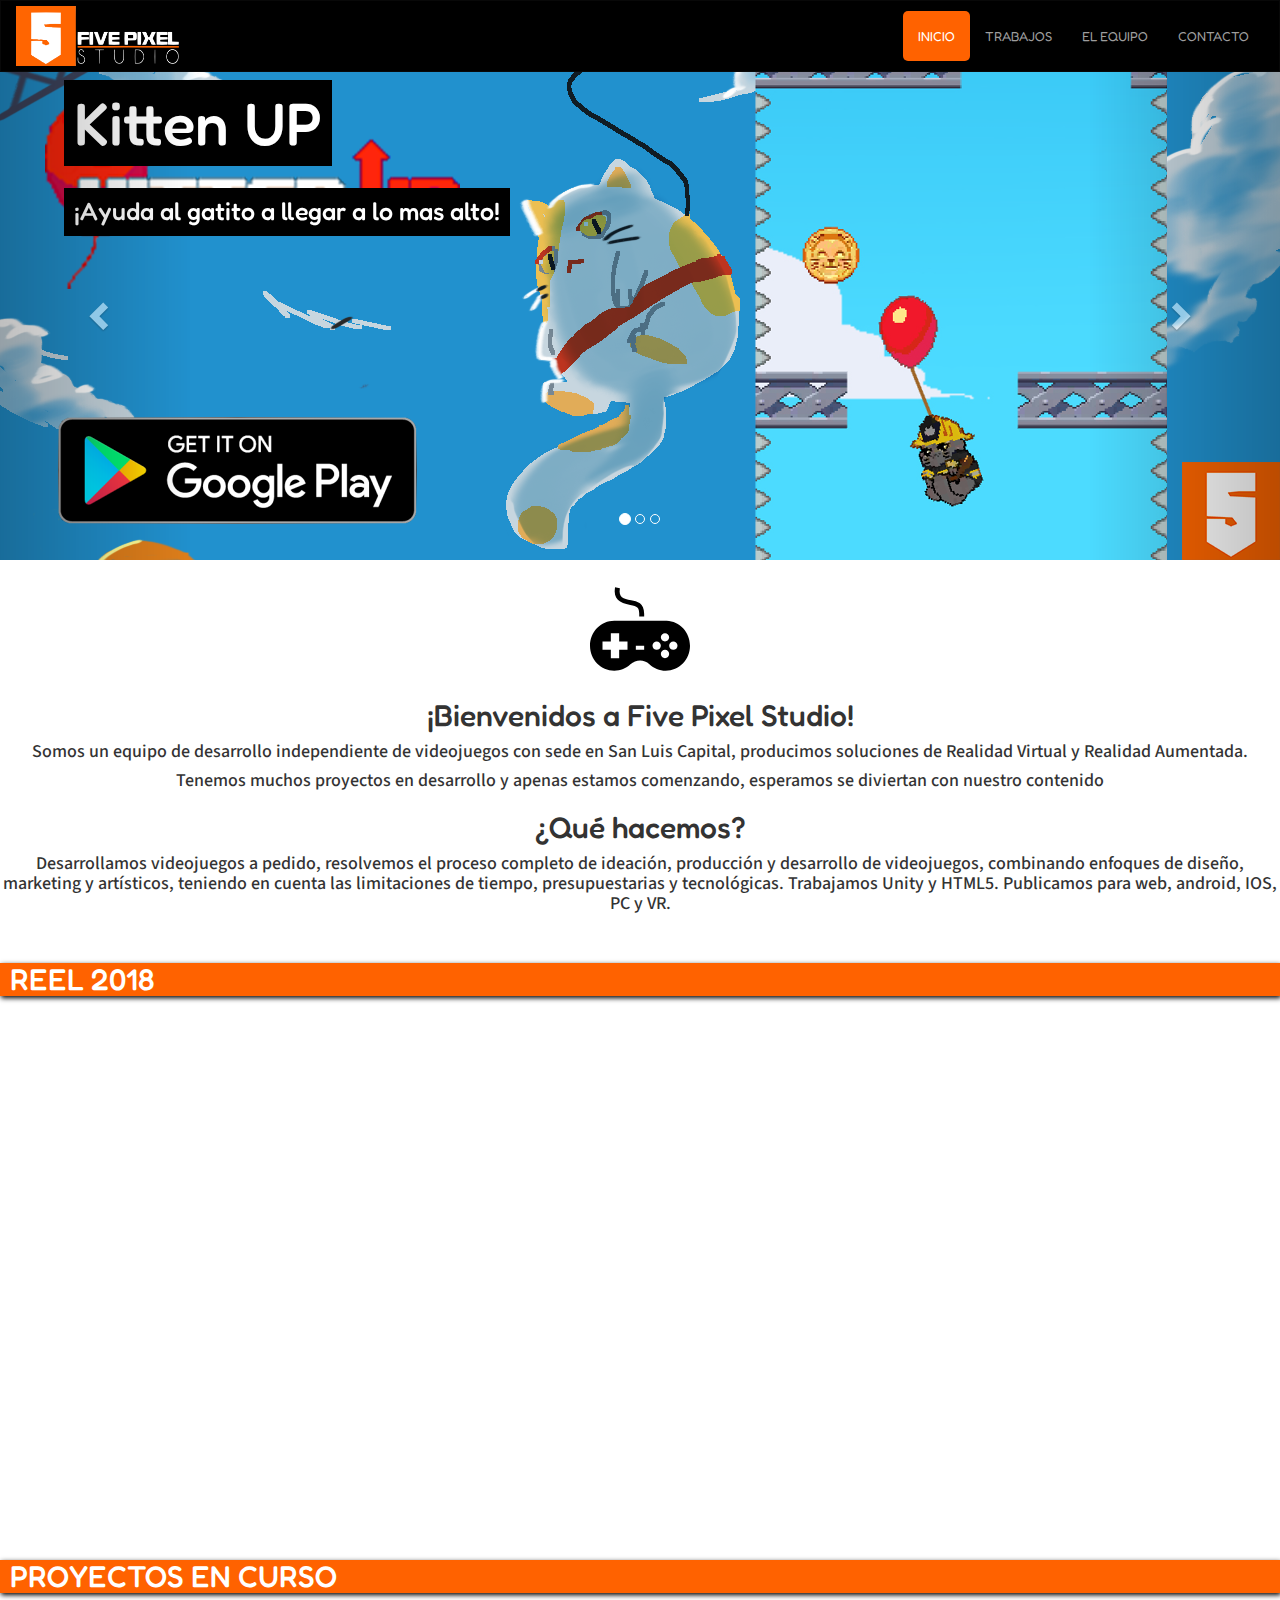
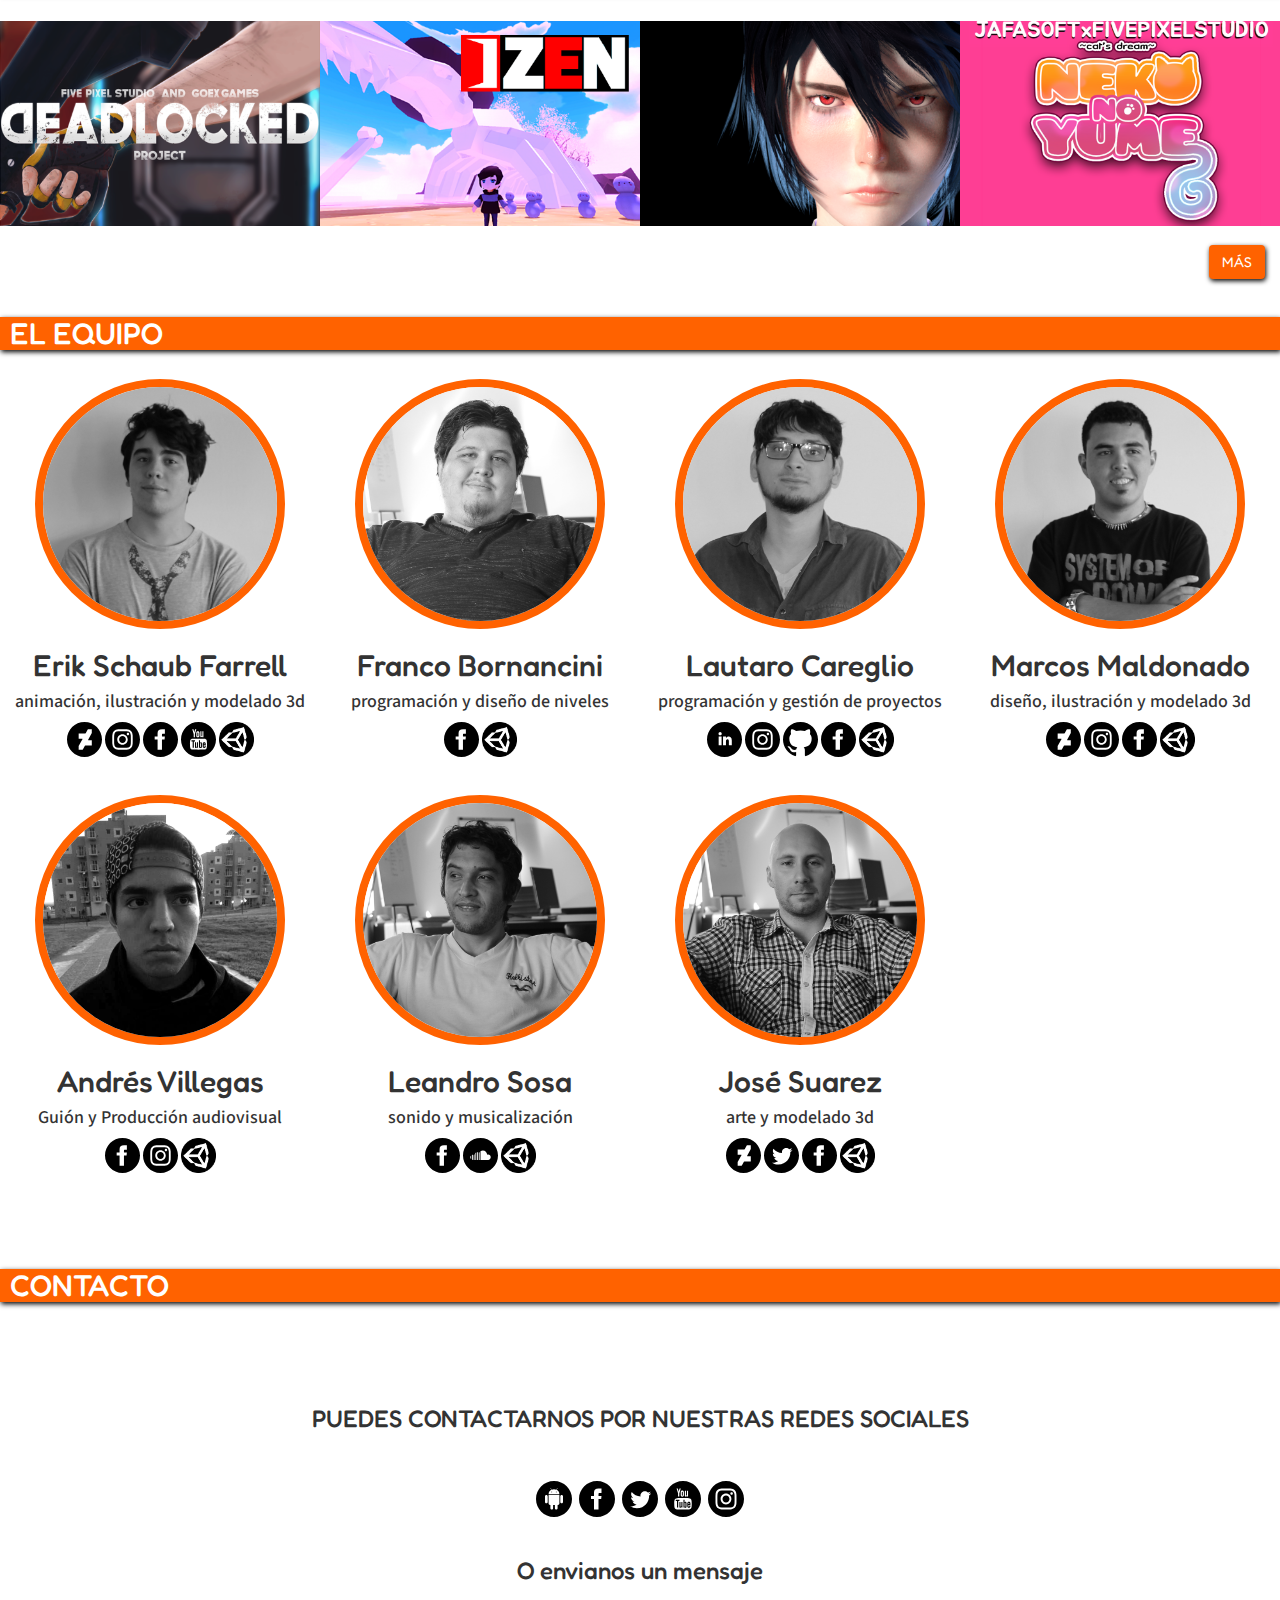
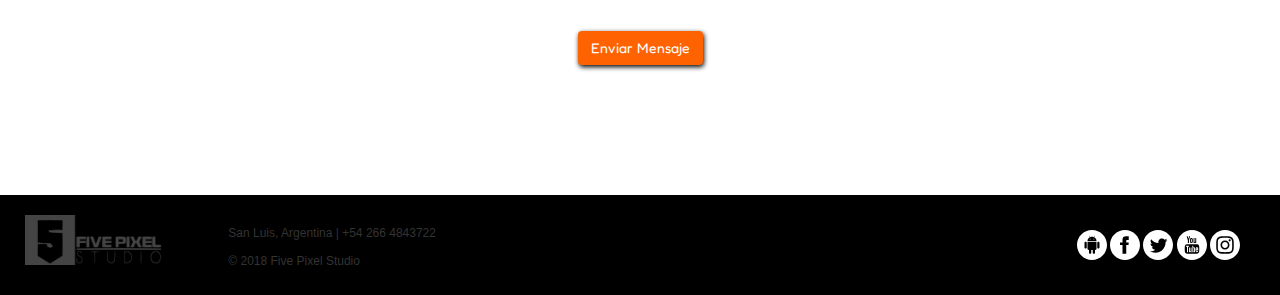
<file: index.html>
<!DOCTYPE html>
<html lang="es">
<head>
	<meta charset="UTF-8">
  <meta name="description" content="Somos un equipo de desarrollo independiente de videojuegos, producimos soluciones de Realidad Virtual y Realidad Aumentada">
  <meta name="keywords" content="AR,VR,Game Development,Indie,Videojuegos">
  <meta name="author" content="Five Pixel Studio">
  <meta name="viewport" content="width=device-width, initial-scale=1.0">
	<title>Five Pixel Studio</title>
	<script src="js/jquery-3.2.1.min.js"></script>
    <script src="bootstrap/js/bootstrap.min.js"></script>
    <link href="bootstrap/css/bootstrap.min.css" rel="stylesheet">
    <link rel="shortcut icon" href="img/favicon.ico" type="image/x-icon">
	<link rel="icon" href="/favicon.ico" type="image/x-icon">
	<link href="https://fonts.googleapis.com/css?family=Fredoka+One" rel="stylesheet">
  <link href="https://fonts.googleapis.com/css?family=Source+Sans+Pro" rel="stylesheet">
	<link rel="stylesheet" type="text/css" href="css/style.css">

</head>
<body>

	<nav class="navbar navbar-inverse navigation" role="navigation">
		<div class="container-fluid">
			<!-- Brand and toggle get grouped for better mobile display -->
			<div class="navbar-header">
				<button type="button" class="navbar-toggle" data-toggle="collapse" data-target=".navbar-ex1-collapse">
					<span class="sr-only">Toggle navigation</span>
					<span class="icon-bar"></span>
					<span class="icon-bar"></span>
					<span class="icon-bar"></span>
				</button>
				<a class="navbar-brand" href="#"><img id="brand" src="img/BRAND.png" alt="brand"></a>
			</div>
	
			<!-- Collect the nav links, forms, and other content for toggling -->
			<div class="collapse navbar-collapse navbar-ex1-collapse">
				<ul class="nav navbar-nav navbar-right">
					<li id="inicio_id" onclick="activo(this.id)"><a href="#inicio">INICIO</a></li>
					<li id="trabajos_id" onclick="activo(this.id)"><a href="#trabajos">TRABAJOS</a></li>
					<li id="equipo_id" onclick="activo(this.id)"><a href="#equipo">EL EQUIPO</a></li>
					<li id="contacto_id" onclick="activo(this.id)"><a href="#contacto">CONTACTO</a></li>
				</ul>
				 	
				
			</div><!-- /.navbar-collapse -->
		</div>
	</nav>
 
	<main id="inicio">

     <div class="navbar-separation"></div>
     
	<!-- 	Carrousel -->
	
            <div id="myCarousel" class="carousel slide" data-ride="carousel">
            <!-- Indicators -->
            <ol class="carousel-indicators">
              <li data-target="#myCarousel" data-slide-to="0" class="active"></li>
              <li data-target="#myCarousel" data-slide-to="1"></li>
              <li data-target="#myCarousel" data-slide-to="2"></li>
            </ol>

            <!-- Wrapper for slides -->
            <div class="carousel-inner">
            

              <div class="item active">
               <h1 class="titulo-juego">Kitten UP</h1>
               <h2  class="descripcion-juego " >¡Ayuda al gatito a llegar a lo mas alto!</h2>
               <a href="https://play.google.com/store/apps/details?id=com.fivepixelstudio.android.upkittyup"><img src="img/games/kittenS.png" alt="Kitten up!"></a>
              </div>

              <div class="item">
                <h1 class="titulo-juego">SAN LUIS VR</h1>
                <h2 class="descripcion-juego" >Proyecto de digitalizacion de la provincia de san luis mediante el uso de fotos 360</h2>
                <img src="img/games/SanLuisVR.png" alt="San luis VR">
              </div>

              <div class="item">
              	<div style="width:50%; height: 100%;">
                <h1 class="titulo-juego">JUANA Y PASCUAL: RA</h1>
                <h2 class="descripcion-juego" >Juaga con Juana y Pascual ahora en AR! </h2>
                
                </div>
                <a href="https://play.google.com/store/apps/details?id=com.ministeriodeeducacion.juanaypascualar"> <img src="img/games/juanaypascualS.png" alt="Juana y Pascual"></a>
               
              </div>

               


            </div>

            <!-- Left and right controls -->
            <a class="left carousel-control" href="#myCarousel" data-slide="prev">
              <span class="glyphicon glyphicon-chevron-left"></span>
              <span class="sr-only">Previous</span>
            </a>
            <a class="right carousel-control" href="#myCarousel" data-slide="next">
              <span class="glyphicon glyphicon-chevron-right"></span>
              <span class="sr-only">Next</span>
            </a>
            </div>
         
      
    <!-- 	Carrousel -->
    <div>
      
    </div>
    <div style="text-align: center">
    	<br>
     
      <img src="img/gamepad.svg" alt="" style="width: 100px">
    	<h2>¡Bienvenidos a Five Pixel Studio!</h2>
    	<h4>Somos un equipo de desarrollo independiente de videojuegos con sede en San Luis Capital, producimos soluciones de Realidad Virtual y Realidad Aumentada.</h4><h4> Tenemos muchos proyectos en desarrollo y apenas estamos comenzando, esperamos se diviertan con nuestro contenido</h4>
      <h2>¿Qué hacemos?</h2>
        <div id="trabajos"></div>
      <h4>Desarrollamos videojuegos a pedido, resolvemos el proceso completo de ideación, producción y desarrollo de videojuegos, combinando enfoques de diseño, marketing y artísticos, teniendo en cuenta las limitaciones de tiempo, presupuestarias y tecnológicas. Trabajamos Unity y HTML5. Publicamos para web, android, IOS, PC y VR. <h4>

    	<br>
      <div class="orange-title" >
      <h1 class="text-left titulos">REEL 2018</h1></div>
     
    <iframe width="100%" height="500" src="https://www.youtube.com/embed/UqCSfVVOtzI" frameborder="0" allow="autoplay; encrypted-media" allowfullscreen></iframe>
      </div>
       <br>
    	<div class="orange-title" >
    	<h1 class="text-left titulos">PROYECTOS EN CURSO</h1></div>
    	<br>
    	<div class="container-fluid">
    		<div class="row">
    			<div class="col-xs-12 col-sm-6 col-md-6 col-lg-3 games-box">
    				<a href="https://deadlocked.fivepixelstudio.com"><div class="game-name "><h2 class="text-left">DEADLOCKED</h2></div></a>
            <img class="games" src="img/deadlocked500.png" alt="">
    			</div>
    			<div class="col-xs-12 col-sm-6 col-md-6 col-lg-3 games-box">
    				<a href="#"><div class="game-name"><h2 class="text-left">ZEN</h2></div><img class="games" src="img/zen500.png" alt=""></a>
    			</div>
    			<div class="col-xs-12 col-sm-6 col-md-6 col-lg-3 games-box">
    				<a href="#"><div class="game-name"><h2 class="text-left">A Giants Tale</h2></div><img class="games" src="img/amely500.png" alt=""></a>
    			</div>
    			<div class="col-xs-12 col-sm-6 col-md-6 col-lg-3 games-box">
    				<a href="#"><div class="game-name"><h2 class="text-left">Neko No Yume</h2></div><img class="games" src="img/nekonoyume500.png" alt=""></a>
    			</div>
         
    		</div>
    		<br>
         <div id="equipo"></div>
    		<div class="text-right"><button type="button" class="btn btn-orange">MÁS </button></div>
    		
    		<br>
    	</div>
    </div>

    <div style="text-align: center" >
      
      <div class="orange-title">
      <h1 class="text-left titulos">EL EQUIPO</h1></div>
      <br>
      <div class="container-fluid">
        <div class="row">
          <div class="col-xs-12 col-sm-6 col-md-3 col-lg-3 social-team">
            <img class="equipo" src="img/equipo/ErikS.png" alt="">
            <h2>Erik Schaub Farrell</h2>

                    
            <h4>animación, ilustración y modelado 3d</h4>
                     <div class="social-team">

                    <a href="https://www.deviantart.com/ek9000"><img class="social-img" src="img/D_icon.svg" alt=""></a>
                    <a href="https://www.instagram.com/ek9000art"><img class="social-img" src="img/I_icon.svg" alt=""></a>
                    <a href="https://www.facebook.com/ek9000art"><img class="social-img" src="img/F_icon.svg" alt=""></a>
                    <a href="https://www.youtube.com/ek9000art"><img class="social-img" src="img/Y_icon.svg" alt=""></a>
                     <a href="https://connect.unity.com/u/5ad5480e03b0020018199e55"><img class="social-img" src="img/U_icon.png" alt=""></a>
                    </div>

          </div>
          <div class="col-xs-12 col-sm-6 col-md-3 col-lg-3 social-team">
            <img class="equipo" src="img/equipo/FrancoB.png" alt="">
            <h2>Franco Bornancini</h2>
            <h4>programación y diseño de niveles</h4>
                     <div class="social-team">

                   
                   
                    <a href="https://www.facebook.com/profile.php?id=100011359804921"><img class="social-img" src="img/F_icon.svg" alt=""></a>
                    <a href="https://connect.unity.com/u/5abbaaf4880c640019af2e9f"><img class="social-img" src="img/U_icon.png" alt=""></a>

                    </div>
          </div>
          <div class="col-xs-12 col-sm-6 col-md-3 col-lg-3 social-team">
            <img class="equipo" src="img/equipo/LautaroC.png" alt="">
            <h2>Lautaro Careglio</h2>
            <h4>programación y gestión de proyectos</h4>
                     <div class="social-team">

                    <a href="https://www.linkedin.com/in/jlcareglio/"><img class="social-img" src="img/L_icon.svg" alt=""></a>
                    <a href="https://www.instagram.com/jlcareglio/?hl=es-la"><img class="social-img" src="img/I_icon.svg" alt=""></a>
                    <a href="https://github.com/Karglion"><img class="social-img" src="img/G_icon.svg" alt=""></a>
                    <a href="https://www.facebook.com/jesuslautaro.careglioalbornoz"><img class="social-img" src="img/F_icon.svg" alt=""></a>
                     <a href="https://connect.unity.com/u/5a96848a090915001d1b6f0f"><img class="social-img" src="img/U_icon.png" alt=""></a>
                    

                    </div>
          </div>
          <div class="col-xs-12 col-sm-6 col-md-3 col-lg-3 social-team">
            <img class="equipo" src="img/equipo/MarcosM.png" alt="">
            <h2>Marcos Maldonado</h2>
            <h4>diseño, ilustración y modelado 3d</h4>
                     <div class="social-team">

                    <a href="https://www.deviantart.com/markets09"><img class="social-img" src="img/D_icon.svg" alt=""></a>
                    <a href="https://www.instagram.com/markets09/"><img class="social-img" src="img/I_icon.svg" alt=""></a>
                    <a href="https://www.facebook.com/Makets09"><img class="social-img" src="img/F_icon.svg" alt=""></a>
                     <a href="https://connect.unity.com/u/5abdf2d203b002001c547833"><img class="social-img" src="img/U_icon.png" alt=""></a>
                   

                    </div>
          </div>
        </div>
        <br>
        <div class="row">
          <div class="col-xs-0 col-sm-0 col-md-3 col-lg-3">
            <img class="equipo" src="img/equipo/SantiV.jpg" alt="">
            <h2>Andrés Villegas</h2>
            <h4>Guión y Producción audiovisual</h4>
                     <div class="social-team">

                   
                    <a href="https://www.facebook.com/santiago.villegas.33"><img class="social-img" src="img/F_icon.svg" alt=""></a>
                    <a href="https://www.instagram.com/santikain/"><img class="social-img" src="img/I_icon.svg" alt=""></a>
                    <a href="https://connect.unity.com/u/5ad552aa03b0020018199f27"><img class="social-img" src="img/U_icon.png" alt=""></a>

                    </div>
          </div>
          <div class="col-xs-12 col-sm-6 col-md-3 col-lg-3 social-team">
            <img class="equipo" src="img/equipo/LeandroS.png" alt="">
            <h2>Leandro Sosa</h2>
            <h4>sonido y musicalización</h4>
                     <div class="social-team">

                   
                    <a href="https://www.facebook.com/andros.34"><img class="social-img" src="img/F_icon.svg" alt=""></a>
                   
                    <a href="https://soundcloud.com/andros34"><img class="social-img" src="img/S_icon.svg" alt=""></a>
                     <a href="https://connect.unity.com/u/5abaf0ef880c64001ef6b796"><img class="social-img" src="img/U_icon.png" alt=""></a>

                    </div>
          </div>
          <div class="col-xs-12 col-sm-6 col-md-3 col-lg-3 social-team">
            <img class="equipo" src="img/equipo/JoseS.png" alt="">
            <h2>José Suarez</h2>
            <h4>arte y modelado 3d</h4>
                     <div class="social-team">

                    <a href="https://www.deviantart.com/agymah"><img class="social-img" src="img/D_icon.svg" alt=""></a>
                    <a href="https://twitter.com/AgymahBLR"><img class="social-img" src="img/T_icon.svg" alt=""></a>
                     <a href="https://www.facebook.com/AgymahBLR"><img class="social-img" src="img/F_icon.svg" alt=""></a>
                     <a href="https://connect.unity.com/u/5ad54db632b3060018aa6173"><img class="social-img" src="img/U_icon.png" alt=""></a>

                    </div>
          </div>
          
          <div class="col-xs-0 col-sm-0 col-md-3 col-lg-3">
            
          </div>
          
        </div>
        <div id="contacto"></div>
        <br>
        <br>
        <br>
        
      </div>
    </div>

     <div class="orange-title">
      <h1 class="text-left titulos">CONTACTO</h1></div>

      <br>
          <br>
      <br>
      <br>
      
      <div class="text-center">
        <h3>PUEDES CONTACTARNOS POR NUESTRAS REDES SOCIALES</h3>
        <br>
      <br>
        
       
           <a href="https://play.google.com/store/apps/dev?id=8524411137545528133"><img class="contact" src="img/A_icon.svg"  alt="Play Store"></a>
                <a href="https://www.facebook.com/fivepixelstudio/"><img class="contact" src="img/F_icon.svg"  alt="Facebook"></a>
                <a href="https://twitter.com/fivepixelstudio"><img class="contact" src="img/T_icon.svg" alt="Twitter" ></a>
                <a href="https://www.youtube.com/channel/UCdbNJvMrTnww_rio6JL62wg"><img class="contact" src="img/Y_icon.svg" alt="Youtube" ></a>
                 <a href="https://www.instagram.com/fivepixel_studio"><img class="contact" src="img/I_icon.svg" alt="Instagram" ></a>
      
       
      
  
      
      <br>
     
        
      
      <br>
          <div class="text-center">
      <h3>O envianos un mensaje</h3>

      <br>
      <br>
      <div class="text-center"><button type="button" onclick="mail()" class="btn btn-orange">Enviar Mensaje</button></div>
      </div>
       </div>
      
      
      <br>
      <br>
      <br>
      <br>
      <br>
      <br>
      <br>
   
	</main>
  <footer>
    <div class="container-fluid">
      <div class="row">
        <div class="col-xs-6 col-sm-3 col-md-2 ">
            <a href="#"><img src="img/BRAND-foot.png" id="footer-brand" alt=""></a>
        </div>
      <div class="col-xs-6 col-sm-7 col-md-7">
                  
             
              <div id="footer-info">
                <p>San Luis, Argentina | +54 266 4843722</p>
                    <p>© 2018 Five Pixel Studio</p>
              </div>  
            
       </div>
       <div class="col-xs-12 col-sm-2 col-md-3">
           <div class="redes">
               <a href="https://play.google.com/store/apps/dev?id=8524411137545528133"><img src="img/A_icon.svg" class="invert" alt="Play Store"></a>
                <a href="https://www.facebook.com/fivepixelstudio/"><img src="img/F_icon.svg" class="invert" alt="Facebook"></a>
                <a href="https://twitter.com/fivepixelstudio"><img src="img/T_icon.svg" alt="Twitter" class="invert"></a>
                <a href="https://www.youtube.com/channel/UCdbNJvMrTnww_rio6JL62wg"><img src="img/Y_icon.svg" alt="Youtube" class="invert"></a>
                 <a href="https://www.instagram.com/fivepixel_studio"><img src="img/I_icon.svg" alt="Instagram" class="invert"></a>
              </div>
       </div>
      </div>
    </div>
  
    
    </footer>

    <script>
      var inicio= document.getElementById("inicio_id");
      var trabajos= document.getElementById("trabajos_id");
      var equipo= document.getElementById("equipo_id");
      var contacto= document.getElementById("contacto_id");
      inicio.classList.add("active");
      function activo(id) {
        
    var element = document.getElementById(id);
    inicio.classList.remove("active");
    trabajos.classList.remove("active");
    equipo.classList.remove("active");
    contacto.classList.remove("active");
    element.classList.add("active");
    
    
    }
    function mail()
    {
     window.open('mailto:fivepixelstudio@gmail.com');
    }
    $(document).ready(function(){
   $('#myVideo').bind('contextmenu',function() { return false; });
});
    

    </script>
</body>
</html>
</file>
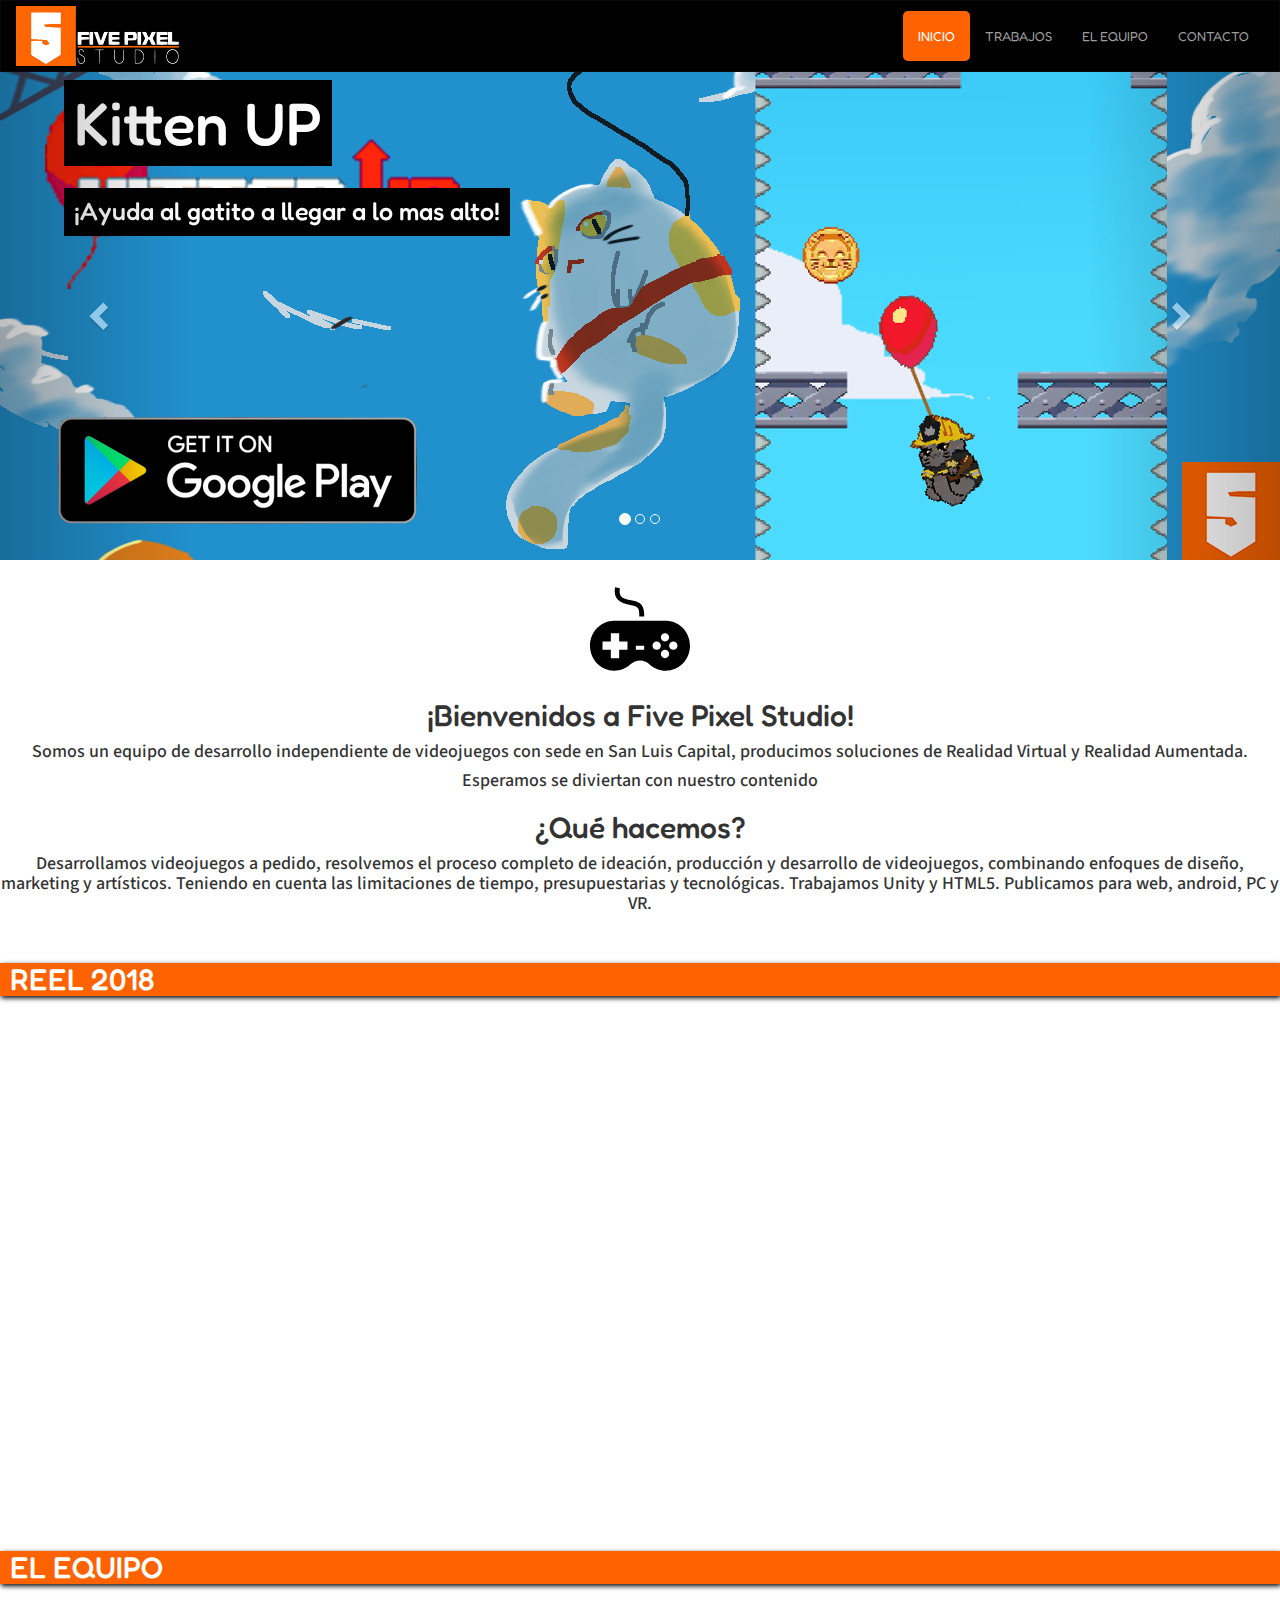
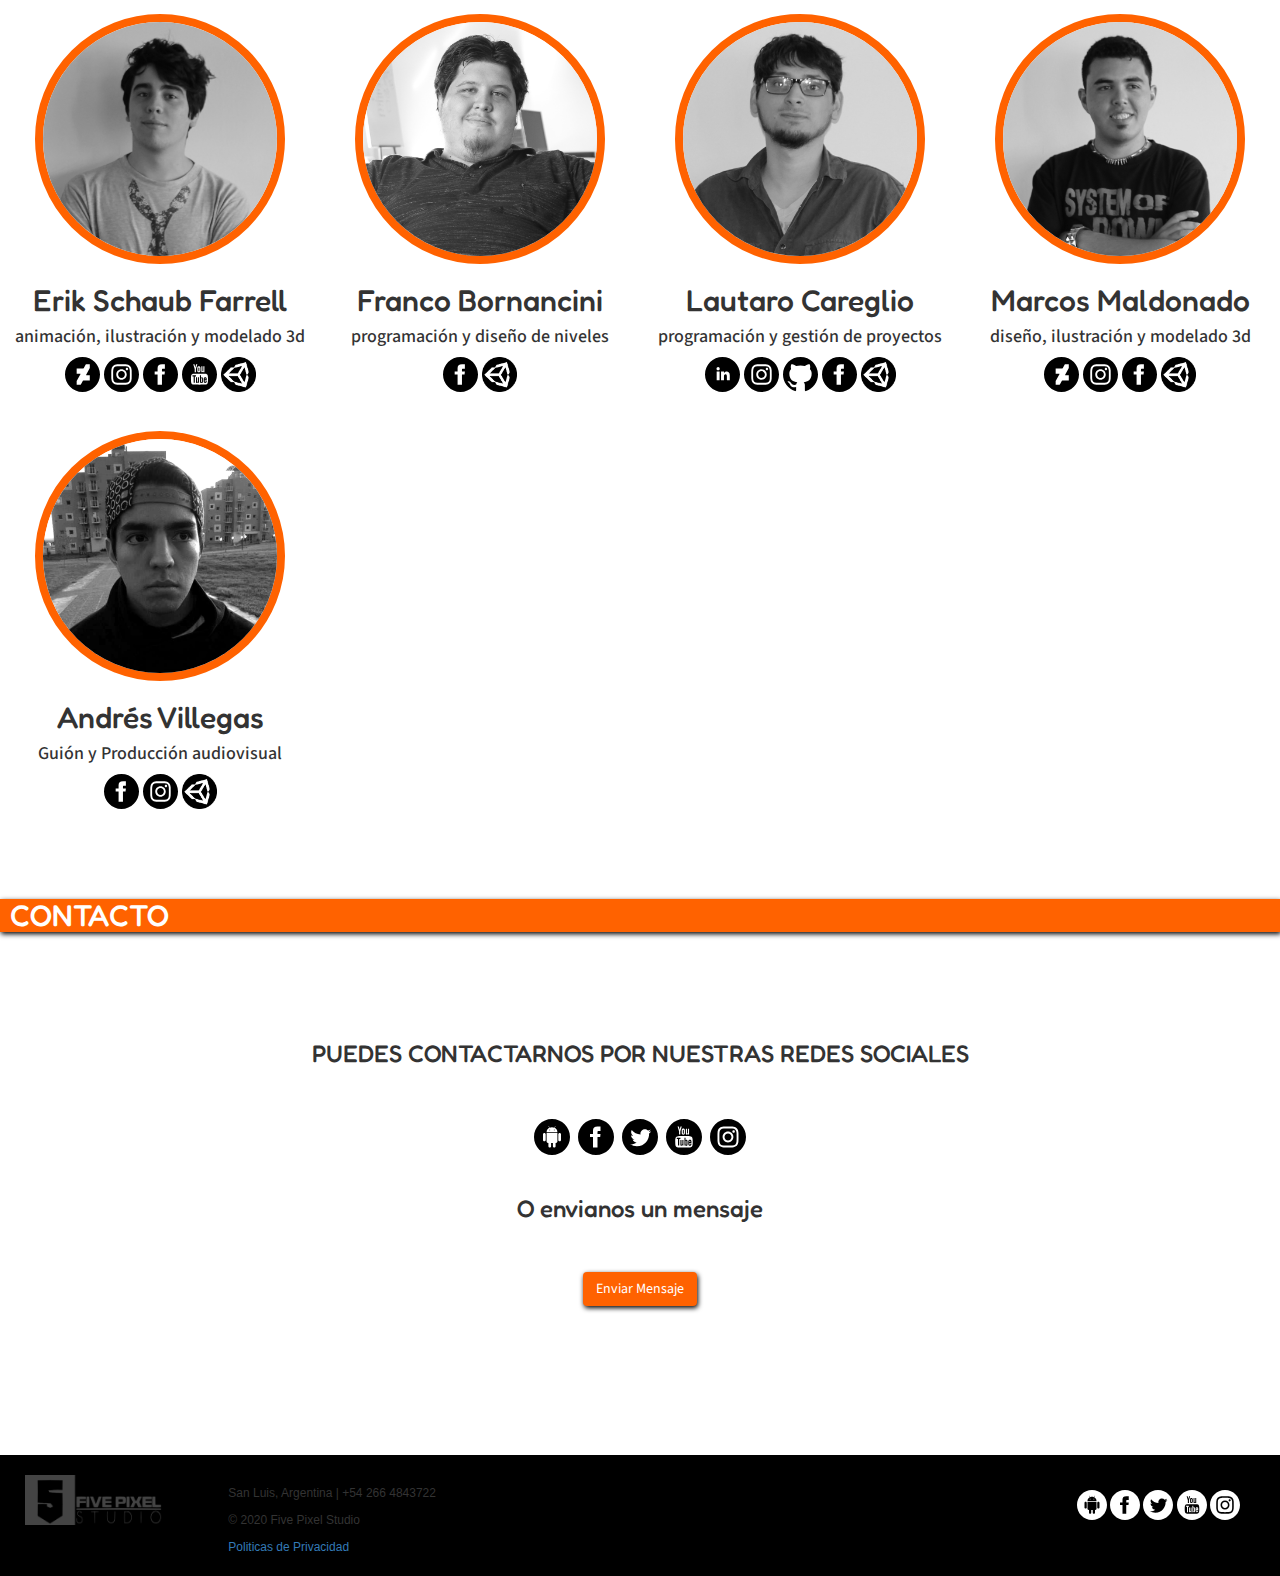
<file: docs/index.html>
<!DOCTYPE html>
<html lang="es">
<head>
	<meta charset="UTF-8">
  <meta name="description" content="Somos un equipo de desarrollo independiente de videojuegos, producimos soluciones de Realidad Virtual y Realidad Aumentada">
  <meta name="keywords" content="AR,VR,Game Development,Indie,Videojuegos">
  <meta name="author" content="Five Pixel Studio">
  <meta name="viewport" content="width=device-width, initial-scale=1.0">
	<title>Five Pixel Studio</title>
	<script src="js/jquery-3.2.1.min.js"></script>
    <script src="bootstrap/js/bootstrap.min.js"></script>
    <link href="bootstrap/css/bootstrap.min.css" rel="stylesheet">
    <link rel="shortcut icon" href="img/favicon.ico" type="image/x-icon">
	<link rel="icon" href="/favicon.ico" type="image/x-icon">
	<link href="https://fonts.googleapis.com/css?family=Fredoka+One" rel="stylesheet">
  <link href="https://fonts.googleapis.com/css?family=Source+Sans+Pro" rel="stylesheet">
	<link rel="stylesheet" type="text/css" href="css/style.css">

</head>
<body>

	<nav class="navbar navbar-inverse navigation" role="navigation">
		<div class="container-fluid">
			<!-- Brand and toggle get grouped for better mobile display -->
			<div class="navbar-header">
				<button type="button" class="navbar-toggle" data-toggle="collapse" data-target=".navbar-ex1-collapse">
					<span class="sr-only">Toggle navigation</span>
					<span class="icon-bar"></span>
					<span class="icon-bar"></span>
					<span class="icon-bar"></span>
				</button>
				<a class="navbar-brand" href="#"><img id="brand" src="img/BRAND.png" alt="brand"></a>
			</div>
	
			<!-- Collect the nav links, forms, and other content for toggling -->
			<div class="collapse navbar-collapse navbar-ex1-collapse">
				<ul class="nav navbar-nav navbar-right">
					<li id="inicio_id" class="active"><a href="#inicio">INICIO</a></li>
					<li id="trabajos_id" class=""><a href="#trabajos">TRABAJOS</a></li>
					<li id="equipo_id" class=""><a href="#equipo">EL EQUIPO</a></li>
					<li id="contacto_id" class=""><a href="#contacto">CONTACTO</a></li>
				</ul>
				 	
				
			</div><!-- /.navbar-collapse -->
		</div>
	</nav>
 
	<main id="inicio">

     <div class="navbar-separation"></div>
     
	<!-- 	Carrousel -->
	
            <div id="myCarousel" class="carousel slide" data-ride="carousel">
            <!-- Indicators -->
            <ol class="carousel-indicators">
              <li data-target="#myCarousel" data-slide-to="0" class="active"></li>
              <li data-target="#myCarousel" data-slide-to="1"></li>
              <li data-target="#myCarousel" data-slide-to="2"></li>
            </ol>

            <!-- Wrapper for slides -->
            <div class="carousel-inner">
            

              <div class="item active">
               <h1 class="titulo-juego">Kitten UP</h1>
               <h2  class="descripcion-juego " >¡Ayuda al gatito a llegar a lo mas alto!</h2>
               <a href="https://play.google.com/store/apps/details?id=com.fivepixelstudio.android.upkittyup"><img src="img/games/kittenS.png" alt="Kitten up!"></a>
              </div>
              <!--
              <div class="item">
                <h1 class="titulo-juego">SAN LUIS VR</h1>
                <h2 class="descripcion-juego" >Proyecto de digitalizacion de la provincia de san luis mediante el uso de fotos 360</h2>
                <img src="img/games/SanLuisVR.png" alt="San luis VR">
              </div>

              <div class="item">
              	<div style="width:50%; height: 100%;">
                <h1 class="titulo-juego">JUANA Y PASCUAL: RA</h1>
                <h2 class="descripcion-juego" >Juaga con Juana y Pascual ahora en AR! </h2>
                
                </div>
                <a href="https://play.google.com/store/apps/details?id=com.ministeriodeeducacion.juanaypascualar"> <img src="img/games/juanaypascualS.png" alt="Juana y Pascual"></a>
               
              </div>
              -->
               


            </div>

            <!-- Left and right controls -->
            <a class="left carousel-control" href="#myCarousel" data-slide="prev">
              <span class="glyphicon glyphicon-chevron-left"></span>
              <span class="sr-only">Previous</span>
            </a>
            <a class="right carousel-control" href="#myCarousel" data-slide="next">
              <span class="glyphicon glyphicon-chevron-right"></span>
              <span class="sr-only">Next</span>
            </a>
            </div>
         
      
    <!-- 	Carrousel -->
    <div>
      
    </div>
    <div style="text-align: center">
    	<br>
     
      <img src="img/gamepad.svg" alt="" style="width: 100px">
    	<h2>¡Bienvenidos a Five Pixel Studio!</h2>
    	<h4>Somos un equipo de desarrollo independiente de videojuegos con sede en San Luis Capital, producimos soluciones de Realidad Virtual y Realidad Aumentada.</h4><h4>Esperamos se diviertan con nuestro contenido</h4>
      <h2>¿Qué hacemos?</h2>
        <div id="trabajos"></div>
      <h4>Desarrollamos videojuegos a pedido, resolvemos el proceso completo de ideación, producción y desarrollo de videojuegos, combinando enfoques de diseño, marketing y artísticos. Teniendo en cuenta las limitaciones de tiempo, presupuestarias y tecnológicas. Trabajamos Unity y HTML5. Publicamos para web, android, PC y VR. <h4>

    	<br>
      <div class="orange-title" >
      <h1 class="text-left titulos">REEL 2018</h1></div>
     
    <iframe width="100%" height="500" src="https://www.youtube.com/embed/UqCSfVVOtzI" frameborder="0" allow="autoplay; encrypted-media" allowfullscreen></iframe>
     <!--  </div>
      <br>
    	<div class="orange-title" >
    	<h1 class="text-left titulos">PROYECTOS EN CURSO</h1></div>
    	<br>
    	<div class="container-fluid">
    		<div class="row">
    			<div class="col-xs-12 col-sm-6 col-md-6 col-lg-3 games-box">
    				<a href="https://deadlocked.fivepixelstudio.com"><div class="game-name "><h2 class="text-left">DEADLOCKED</h2></div></a>
            <img class="games" src="img/deadlocked500.png" alt="">
    			</div>
    			<div class="col-xs-12 col-sm-6 col-md-6 col-lg-3 games-box">
    				<a href="#"><div class="game-name"><h2 class="text-left">ZEN</h2></div><img class="games" src="img/zen500.png" alt=""></a>
    			</div>
    			<div class="col-xs-12 col-sm-6 col-md-6 col-lg-3 games-box">
    				<a href="#"><div class="game-name"><h2 class="text-left">A Giants Tale</h2></div><img class="games" src="img/amely500.png" alt=""></a>
    			</div>
    			<div class="col-xs-12 col-sm-6 col-md-6 col-lg-3 games-box">
    				<a href="#"><div class="game-name"><h2 class="text-left">Neko No Yume</h2></div><img class="games" src="img/nekonoyume500.png" alt=""></a>
    			</div>
         
    		</div>

    		<br>
        
    		<div class="text-right"><button type="button" class="btn btn-orange">MÁS </button></div>
    		
    		<br>
    	</div>

    </div>
    -->
     <div id="equipo"></div>
     <br>
    <div style="text-align: center" >
      
      <div class="orange-title">
      <h1 class="text-left titulos">EL EQUIPO</h1></div>
      <br>
      <div class="container-fluid">
        <div class="row">
          <div class="col-xs-12 col-sm-6 col-md-3 col-lg-3 social-team">
            <img class="equipo" src="img/equipo/ErikS.png" alt="">
            <h2>Erik Schaub Farrell</h2>

                    
            <h4>animación, ilustración y modelado 3d</h4>
                     <div class="social-team">

                    <a href="https://www.deviantart.com/ek9000"><img class="social-img" src="img/D_icon.svg" alt=""></a>
                    <a href="https://www.instagram.com/ek9000art"><img class="social-img" src="img/I_icon.svg" alt=""></a>
                    <a href="https://www.facebook.com/ek9000art"><img class="social-img" src="img/F_icon.svg" alt=""></a>
                    <a href="https://www.youtube.com/ek9000art"><img class="social-img" src="img/Y_icon.svg" alt=""></a>
                     <a href="https://connect.unity.com/u/5ad5480e03b0020018199e55"><img class="social-img" src="img/U_icon.png" alt=""></a>
                    </div>

          </div>
          <div class="col-xs-12 col-sm-6 col-md-3 col-lg-3 social-team">
            <img class="equipo" src="img/equipo/FrancoB.png" alt="">
            <h2>Franco Bornancini</h2>
            <h4>programación y diseño de niveles</h4>
                     <div class="social-team">

                   
                   
                    <a href="https://www.facebook.com/profile.php?id=100011359804921"><img class="social-img" src="img/F_icon.svg" alt=""></a>
                    <a href="https://connect.unity.com/u/5abbaaf4880c640019af2e9f"><img class="social-img" src="img/U_icon.png" alt=""></a>

                    </div>
          </div>
          <div class="col-xs-12 col-sm-6 col-md-3 col-lg-3 social-team">
            <img class="equipo" src="img/equipo/LautaroC.png" alt="">
            <h2>Lautaro Careglio</h2>
            <h4>programación y gestión de proyectos</h4>
                     <div class="social-team">

                    <a href="https://www.linkedin.com/in/jlcareglio/"><img class="social-img" src="img/L_icon.svg" alt=""></a>
                    <a href="https://www.instagram.com/jlcareglio/?hl=es-la"><img class="social-img" src="img/I_icon.svg" alt=""></a>
                    <a href="https://github.com/Karglion"><img class="social-img" src="img/G_icon.svg" alt=""></a>
                    <a href="https://www.facebook.com/jesuslautaro.careglioalbornoz"><img class="social-img" src="img/F_icon.svg" alt=""></a>
                     <a href="https://connect.unity.com/u/5a96848a090915001d1b6f0f"><img class="social-img" src="img/U_icon.png" alt=""></a>
                    

                    </div>
          </div>
          <div class="col-xs-12 col-sm-6 col-md-3 col-lg-3 social-team">
            <img class="equipo" src="img/equipo/MarcosM.png" alt="">
            <h2>Marcos Maldonado</h2>
            <h4>diseño, ilustración y modelado 3d</h4>
                     <div class="social-team">

                    <a href="https://www.deviantart.com/markets09"><img class="social-img" src="img/D_icon.svg" alt=""></a>
                    <a href="https://www.instagram.com/markets09/"><img class="social-img" src="img/I_icon.svg" alt=""></a>
                    <a href="https://www.facebook.com/Makets09"><img class="social-img" src="img/F_icon.svg" alt=""></a>
                     <a href="https://connect.unity.com/u/5abdf2d203b002001c547833"><img class="social-img" src="img/U_icon.png" alt=""></a>
                   

                    </div>
          </div>
        </div>
        <br>
        <div class="row">
          <div class="col-xs-0 col-sm-0 col-md-3 col-lg-3">
            <img class="equipo" src="img/equipo/SantiV.jpg" alt="">
            <h2>Andrés Villegas</h2>
            <h4>Guión y Producción audiovisual</h4>
                     <div class="social-team">

                   
                    <a href="https://www.facebook.com/santiago.villegas.33"><img class="social-img" src="img/F_icon.svg" alt=""></a>
                    <a href="https://www.instagram.com/santikain/"><img class="social-img" src="img/I_icon.svg" alt=""></a>
                    <a href="https://connect.unity.com/u/5ad552aa03b0020018199f27"><img class="social-img" src="img/U_icon.png" alt=""></a>

                    </div>
          </div>
         
          
          <div class="col-xs-0 col-sm-0 col-md-3 col-lg-3">
            
          </div>
          
        </div>
        <div id="contacto"></div>
        <br>
        <br>
        <br>
        
      </div>
    </div>

     <div class="orange-title">
      <h1 class="text-left titulos">CONTACTO</h1></div>

      <br>
          <br>
      <br>
      <br>
      
      <div class="text-center">
        <h3>PUEDES CONTACTARNOS POR NUESTRAS REDES SOCIALES</h3>
        <br>
      <br>
        
       
           <a href="https://play.google.com/store/apps/dev?id=8524411137545528133"><img class="contact" src="img/A_icon.svg"  alt="Play Store"></a>
                <a href="https://www.facebook.com/fivepixelstudio/"><img class="contact" src="img/F_icon.svg"  alt="Facebook"></a>
                <a href="https://twitter.com/fivepixelstudio"><img class="contact" src="img/T_icon.svg" alt="Twitter" ></a>
                <a href="https://www.youtube.com/channel/UCdbNJvMrTnww_rio6JL62wg"><img class="contact" src="img/Y_icon.svg" alt="Youtube" ></a>
                 <a href="https://www.instagram.com/fivepixel_studio"><img class="contact" src="img/I_icon.svg" alt="Instagram" ></a>
      
       
      
  
      
      <br>
     
        
      
      <br>
          <div class="text-center">
      <h3>O envianos un mensaje</h3>

      <br>
      <br>
      <div class="text-center"><button type="button" onclick="mail()" class="btn btn-orange">Enviar Mensaje</button></div>
      </div>
       </div>
      
      
      <br>
      <br>
      <br>
      <br>
      <br>
      <br>
      <br>
   
	</main>
  <footer>
    <div class="container-fluid">
      <div class="row">
        <div class="col-xs-6 col-sm-3 col-md-2 ">
            <a href="#"><img src="img/BRAND-foot.png" id="footer-brand" alt=""></a>
        </div>
      <div class="col-xs-6 col-sm-7 col-md-7">
                  
             
              <div id="footer-info">
                <p>San Luis, Argentina | +54 266 4843722</p>
                    <p>© 2020 Five Pixel Studio</p>
                     <p><a href="privacy_policy.html">Politicas de Privacidad</a></p>
              </div>  
            
       </div>
       <div class="col-xs-12 col-sm-2 col-md-3">
           <div class="redes">
               <a href="https://play.google.com/store/apps/dev?id=8524411137545528133"><img src="img/A_icon.svg" class="invert" alt="Play Store"></a>
                <a href="https://www.facebook.com/fivepixelstudio/"><img src="img/F_icon.svg" class="invert" alt="Facebook"></a>
                <a href="https://twitter.com/fivepixelstudio"><img src="img/T_icon.svg" alt="Twitter" class="invert"></a>
                <a href="https://www.youtube.com/channel/UCdbNJvMrTnww_rio6JL62wg"><img src="img/Y_icon.svg" alt="Youtube" class="invert"></a>
                 <a href="https://www.instagram.com/fivepixel_studio"><img src="img/I_icon.svg" alt="Instagram" class="invert"></a>
              </div>
       </div>
      </div>
    </div>
  
    
    </footer>

    <script>
      var inicio= document.getElementById("inicio_id");
      var trabajos=document.getElementById("trabajos_id");
      var equipo= document.getElementById("equipo_id");
      var contacto= document.getElementById("contacto_id");
      
      
    
      
    var $root = $('html, body');

        $('a').click(function() {
          $('li').removeClass('active');
          var href = $.attr(this, 'href');
          var elemId = $(this).parent('li').attr('id');

          $('#'+elemId).addClass('active');
         
            $root.animate({
                scrollTop: $(href).offset().top
            }, 500, function () {
                window.location.hash = href;
        
            });
            return false;
        });

        $('li').click(function(){
          
        });
    function mail()
    {
     window.open('mailto:fivepixelstudio@gmail.com');
    }
    $(document).ready(function(){
   $('#myVideo').bind('contextmenu',function() { return false; });
});
    

    </script>
</body>
</html>
</file>
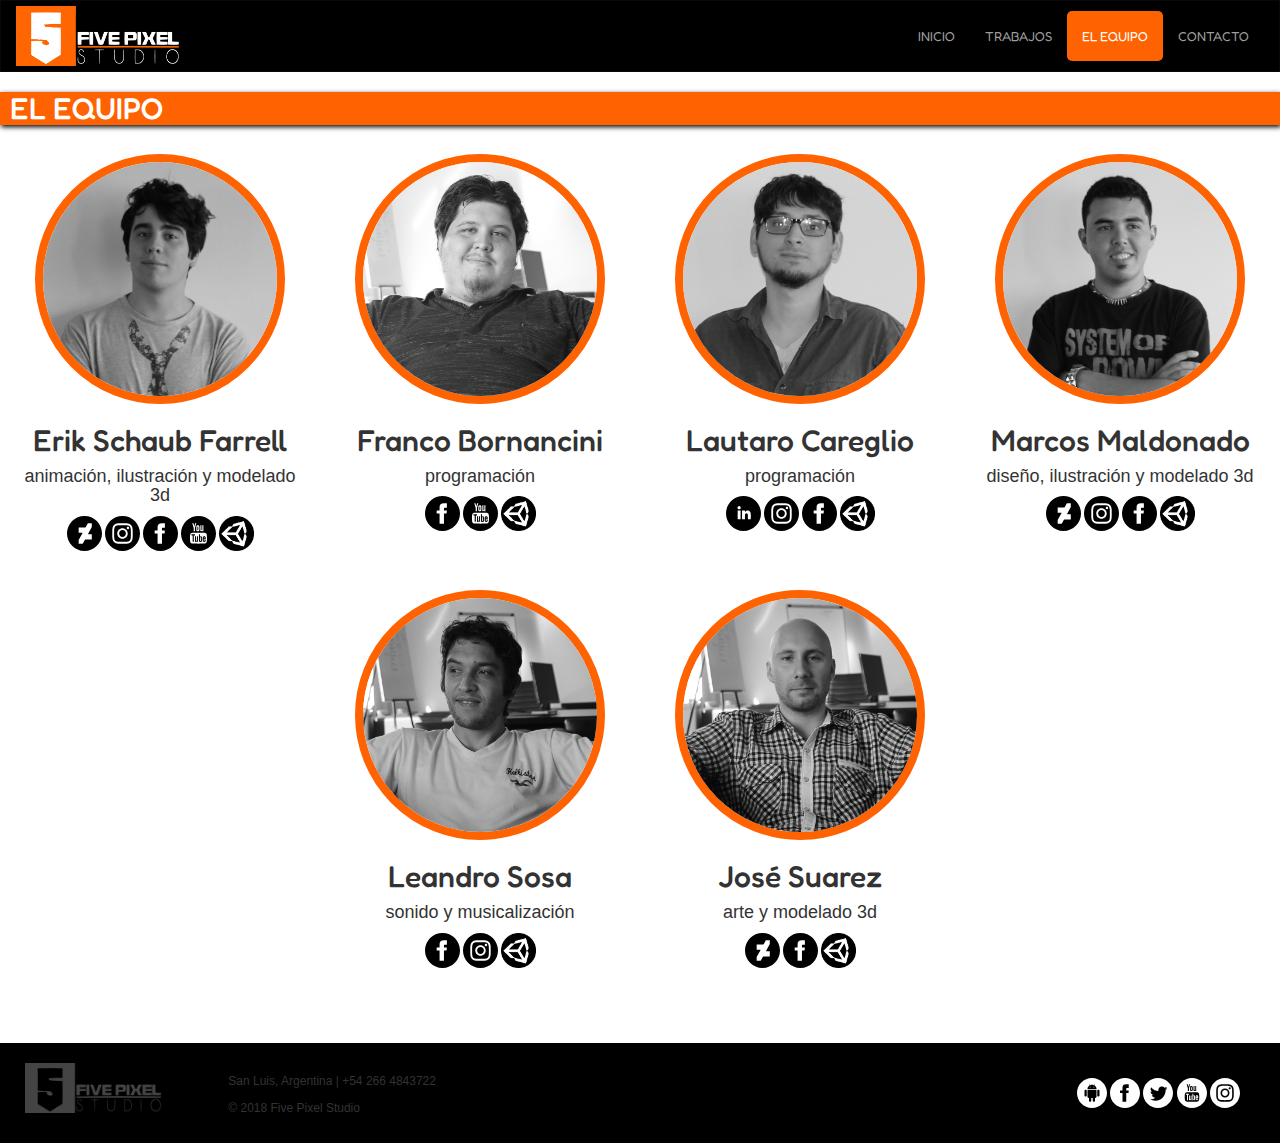
<file: equipo.html>
<!DOCTYPE html>
<html lang="es">
<head>
	<meta charset="UTF-8">
  <meta name="description" content="Somos un equipo de desarrollo independiente de videojuegos, producimos soluciones de Realidad Virtual y Realidad Aumentada">
  <meta name="keywords" content="AR,VR,Game Development,Indie,Videojuegos">
  <meta name="author" content="Five Pixel Studio">
  <meta name="viewport" content="width=device-width, initial-scale=1.0">
	<title>El equipo</title>
	<script src="js/jquery-3.2.1.min.js"></script>
    <script src="bootstrap/js/bootstrap.min.js"></script>
    <link href="bootstrap/css/bootstrap.min.css" rel="stylesheet">
    <link rel="shortcut icon" href="img/favicon.ico" type="image/x-icon">
	<link rel="icon" href="/favicon.ico" type="image/x-icon">
	<link href="https://fonts.googleapis.com/css?family=Fredoka+One" rel="stylesheet">
	<link rel="stylesheet" type="text/css" href="css/style.css">


</head>
<body>
	<nav class="navbar navbar-inverse" role="navigation">
		<div class="container-fluid">
			<!-- Brand and toggle get grouped for better mobile display -->
			<div class="navbar-header">
				<button type="button" class="navbar-toggle" data-toggle="collapse" data-target=".navbar-ex1-collapse">
					<span class="sr-only">Toggle navigation</span>
					<span class="icon-bar"></span>
					<span class="icon-bar"></span>
					<span class="icon-bar"></span>
				</button>
				<a class="navbar-brand" href="index.html"><img id="brand" src="img/BRAND.png" alt="brand"></a>
			</div>
	
			<!-- Collect the nav links, forms, and other content for toggling -->
			<div class="collapse navbar-collapse navbar-ex1-collapse">
				<ul class="nav navbar-nav navbar-right">
					<li ><a href="index.html">INICIO</a></li>
					<li><a href="#">TRABAJOS</a></li>
					<li class="active"><a href="#">EL EQUIPO</a></li>
					<li><a href="#">CONTACTO</a></li>
				</ul>
				 	
				
			</div><!-- /.navbar-collapse -->
		</div>
	</nav>
	<main>
	
    <div style="text-align: center">
    	
    	<div class="orange-title">
    	<h1 class="text-left titulos">EL EQUIPO</h1></div>
    	<br>
    	<div class="container-fluid">
    		<div class="row">
    			<div class="col-xs-12 col-sm-6 col-md-3 col-lg-3 social-team">
    				<img class="equipo" src="img/equipo/ErikS.png" alt="">
    				<h2>Erik Schaub Farrell</h2>

                    
    				<h4>animación, ilustración y modelado 3d</h4>
                     <div class="social-team">

                    <a href=""><img class="social-img" src="img/D_icon.svg" alt=""></a>
                    <a href=""><img class="social-img" src="img/I_icon.svg" alt=""></a>
                    <a href=""><img class="social-img" src="img/F_icon.svg" alt=""></a>
                    <a href=""><img class="social-img" src="img/Y_icon.svg" alt=""></a>
                     <a href=""><img class="social-img" src="img/U_icon.png" alt=""></a>
                    </div>

    			</div>
    			<div class="col-xs-12 col-sm-6 col-md-3 col-lg-3 social-team">
    				<img class="equipo" src="img/equipo/FrancoB.png" alt="">
    				<h2>Franco Bornancini</h2>
    				<h4>programación</h4>
                     <div class="social-team">

                   
                   
                    <a href=""><img class="social-img" src="img/F_icon.svg" alt=""></a>
                    <a href=""><img class="social-img" src="img/Y_icon.svg" alt=""></a>
                     <a href=""><img class="social-img" src="img/U_icon.png" alt=""></a>

                    </div>
    			</div>
    			<div class="col-xs-12 col-sm-6 col-md-3 col-lg-3 social-team">
    				<img class="equipo" src="img/equipo/LautaroC.png" alt="">
    				<h2>Lautaro Careglio</h2>
    				<h4>programación</h4>
                     <div class="social-team">

                    <a href=""><img class="social-img" src="img/L_icon.svg" alt=""></a>
                    <a href=""><img class="social-img" src="img/I_icon.svg" alt=""></a>
                    <a href=""><img class="social-img" src="img/F_icon.svg" alt=""></a>
                     <a href=""><img class="social-img" src="img/U_icon.png" alt=""></a>
                    

                    </div>
    			</div>
    			<div class="col-xs-12 col-sm-6 col-md-3 col-lg-3 social-team">
    				<img class="equipo" src="img/equipo/MarcosM.png" alt="">
    				<h2>Marcos Maldonado</h2>
    				<h4>diseño, ilustración y modelado 3d</h4>
                     <div class="social-team">

                    <a href=""><img class="social-img" src="img/D_icon.svg" alt=""></a>
                    <a href=""><img class="social-img" src="img/I_icon.svg" alt=""></a>
                    <a href=""><img class="social-img" src="img/F_icon.svg" alt=""></a>
                     <a href=""><img class="social-img" src="img/U_icon.png" alt=""></a>
                   

                    </div>
    			</div>
    		</div>
    		<br>
    		<div class="row">
    			<div class="col-xs-0 col-sm-0 col-md-3 col-lg-3">
    				
    			</div>
    			<div class="col-xs-12 col-sm-6 col-md-3 col-lg-3 social-team">
    				<img class="equipo" src="img/equipo/LeandroS.png" alt="">
    				<h2>Leandro Sosa</h2>
    				<h4>sonido y musicalización</h4>
                     <div class="social-team">

                   
                    <a href=""><img class="social-img" src="img/F_icon.svg" alt=""></a>
                    <a href=""><img class="social-img" src="img/I_icon.svg" alt=""></a>
                     <a href=""><img class="social-img" src="img/U_icon.png" alt=""></a>

                    </div>
    			</div>
    			<div class="col-xs-12 col-sm-6 col-md-3 col-lg-3 social-team">
    				<img class="equipo" src="img/equipo/JoseS.png" alt="">
    				<h2>José Suarez</h2>
    				<h4>arte y modelado 3d</h4>
                     <div class="social-team">

                    <a href=""><img class="social-img" src="img/D_icon.svg" alt=""></a>
                    <a href=""><img class="social-img" src="img/F_icon.svg" alt=""></a>
                     <a href=""><img class="social-img" src="img/U_icon.png" alt=""></a>

                    </div>
    			</div>
    			
    			<div class="col-xs-0 col-sm-0 col-md-3 col-lg-3">
    				
    			</div>
    		</div>
    		<br>
    		<br>
    		<br>
    	</div>
    </div>
	</main>
    <footer>
    <div class="container-fluid">
      <div class="row">
        <div class="col-xs-6 col-sm-3 col-md-2 ">
            <a href="index.html"><img src="img/BRAND-foot.png" id="footer-brand" alt=""></a>
        </div>
      <div class="col-xs-6 col-sm-7 col-md-7">
                  
             
              <div id="footer-info">
                <p>San Luis, Argentina | +54 266 4843722</p>
                    <p>© 2018 Five Pixel Studio</p>
              </div>  
            
       </div>
       <div class="col-xs-12 col-sm-2 col-md-3">
           <div class="redes">
               <a href="https://play.google.com/store/apps/dev?id=8524411137545528133"><img src="img/A_icon.svg" class="invert" alt="Play Store"></a>
                <a href="https://www.facebook.com/fivepixelstudio/"><img src="img/F_icon.svg" class="invert" alt="Facebook"></a>
                <a href="https://twitter.com/fivepixelstudio"><img src="img/T_icon.svg" alt="Twitter" class="invert"></a>
                <a href="https://www.youtube.com/channel/UCdbNJvMrTnww_rio6JL62wg"><img src="img/Y_icon.svg" alt="Youtube" class="invert"></a>
                 <a href="https://www.instagram.com/fivepixel_studio"><img src="img/I_icon.svg" alt="Instagram" class="invert"></a>
              </div>
       </div>
      </div>
    </div>
  
    
    </footer>
</body>

</html>
</file>
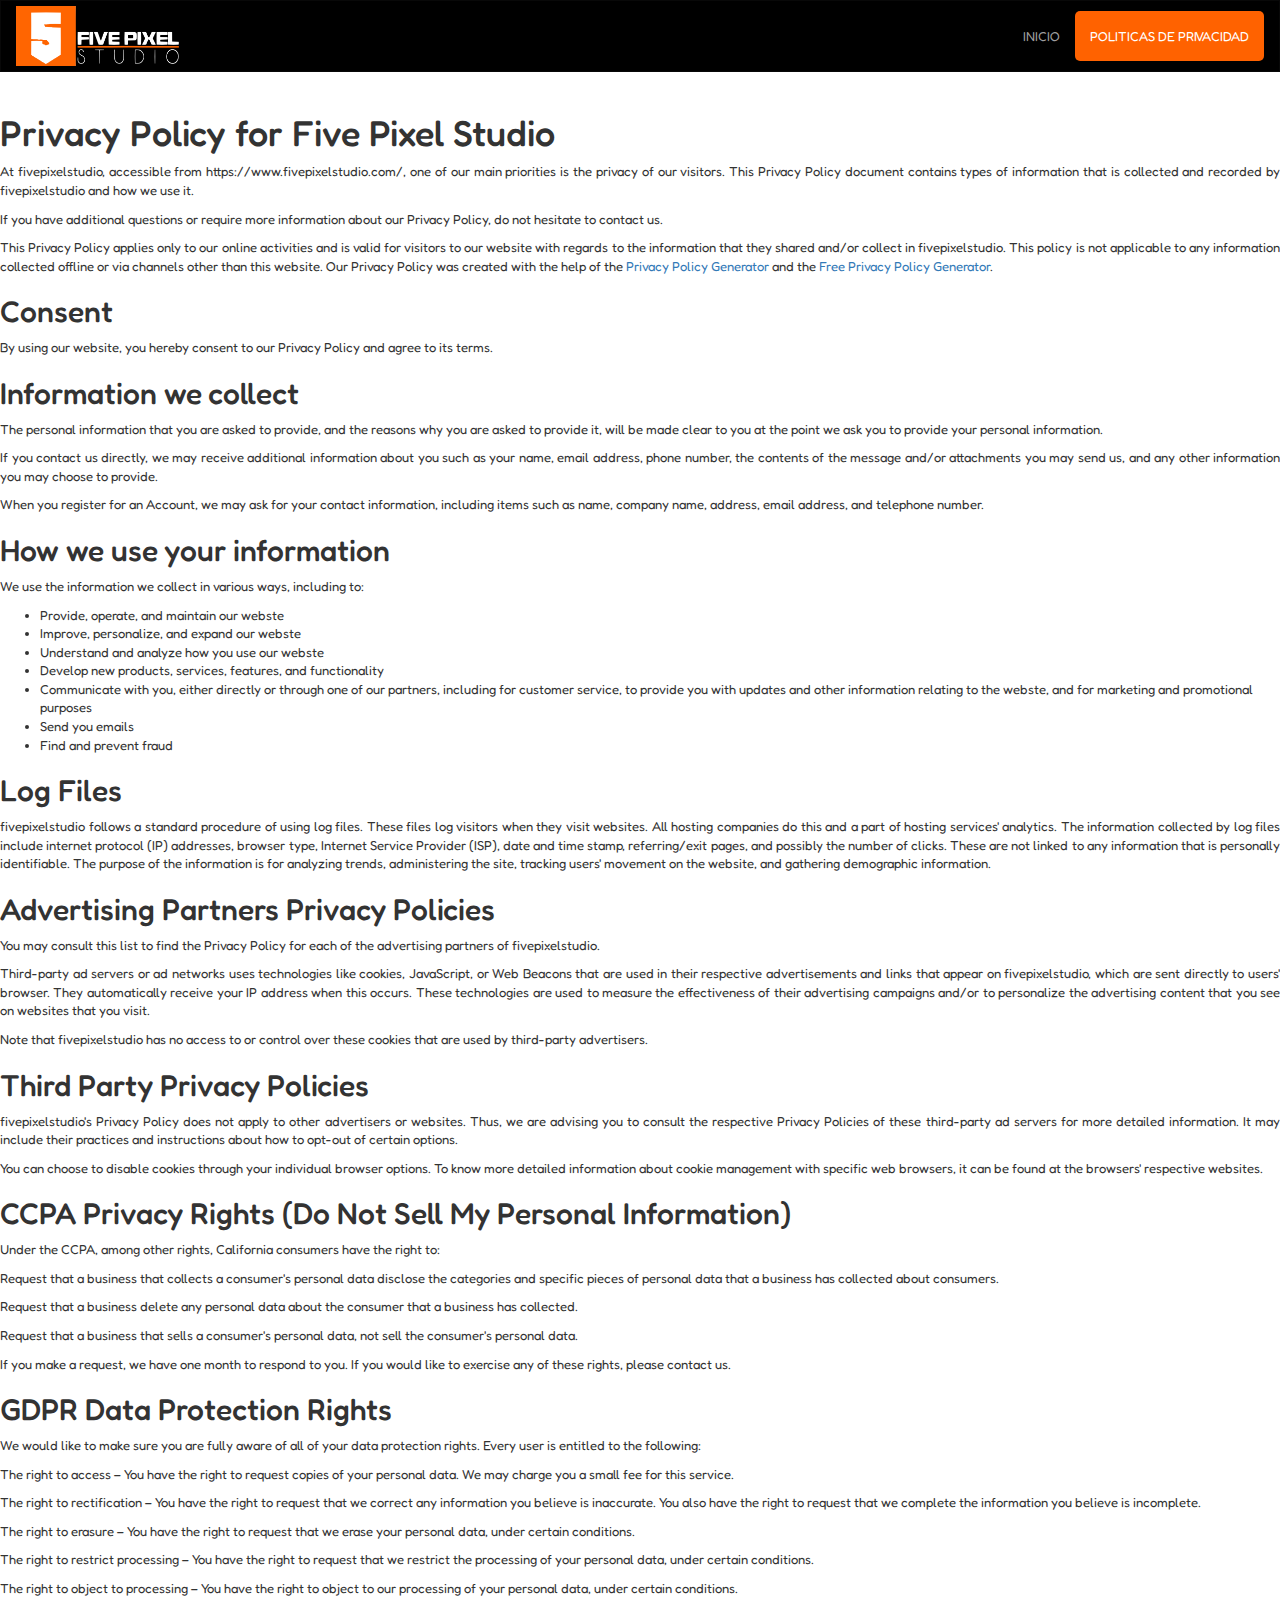
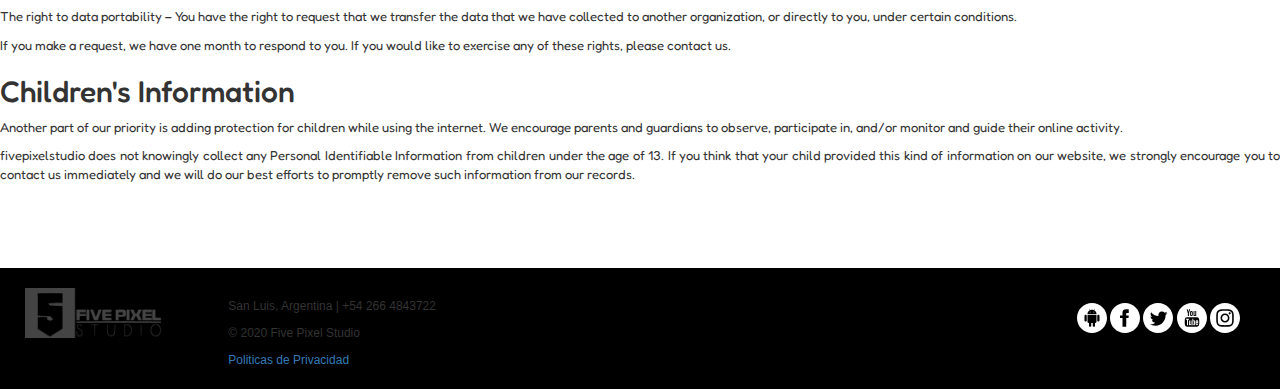
<file: privacy_policy.html>
<!DOCTYPE html>
<html lang="es">
<head>
	<meta charset="UTF-8">
  <meta name="description" content="Somos un equipo de desarrollo independiente de videojuegos, producimos soluciones de Realidad Virtual y Realidad Aumentada">
  <meta name="keywords" content="AR,VR,Game Development,Indie,Videojuegos">
  <meta name="author" content="Five Pixel Studio">
  <meta name="viewport" content="width=device-width, initial-scale=1.0">
	<title>Five Pixel Studio</title>
	<script src="js/jquery-3.2.1.min.js"></script>
    <script src="bootstrap/js/bootstrap.min.js"></script>
    <link href="bootstrap/css/bootstrap.min.css" rel="stylesheet">
    <link rel="shortcut icon" href="img/favicon.ico" type="image/x-icon">
	<link rel="icon" href="/favicon.ico" type="image/x-icon">
	<link href="https://fonts.googleapis.com/css?family=Fredoka+One" rel="stylesheet">
  <link href="https://fonts.googleapis.com/css?family=Source+Sans+Pro" rel="stylesheet">
	<link rel="stylesheet" type="text/css" href="css/style.css">

</head>
<body>

	<nav class="navbar navbar-inverse navigation" role="navigation">
		<div class="container-fluid">
			<!-- Brand and toggle get grouped for better mobile display -->
			<div class="navbar-header">
				<button type="button" class="navbar-toggle" data-toggle="collapse" data-target=".navbar-ex1-collapse">
					<span class="sr-only">Toggle navigation</span>
					<span class="icon-bar"></span>
					<span class="icon-bar"></span>
					<span class="icon-bar"></span>
				</button>
				<a class="navbar-brand" href="#"><img id="brand" src="img/BRAND.png" alt="brand"></a>
			</div>
	
			<!-- Collect the nav links, forms, and other content for toggling -->
			<div class="collapse navbar-collapse navbar-ex1-collapse">
				<ul class="nav navbar-nav navbar-right">
					<li id="inicio_id" class=""><a href="index.html">INICIO</a></li>
					<li id="" class="active"><a href="#politicas">POLITICAS DE PRIVACIDAD</a></li>
			
				</ul>
				 	
				
			</div><!-- /.navbar-collapse -->
		</div>
	</nav>
 
	<main id="politicas">
<br>
<br>
<br>
<br>
<br>
    
      <h1>Privacy Policy for Five Pixel Studio</h1>

<p>At fivepixelstudio, accessible from https://www.fivepixelstudio.com/, one of our main priorities is the privacy of our visitors. This Privacy Policy document contains types of information that is collected and recorded by fivepixelstudio and how we use it.</p>

<p>If you have additional questions or require more information about our Privacy Policy, do not hesitate to contact us.</p>

<p>This Privacy Policy applies only to our online activities and is valid for visitors to our website with regards to the information that they shared and/or collect in fivepixelstudio. This policy is not applicable to any information collected offline or via channels other than this website. Our Privacy Policy was created with the help of the <a href="https://www.privacypolicygenerator.info">Privacy Policy Generator</a> and the <a href="https://www.privacypolicyonline.com/privacy-policy-generator/">Free Privacy Policy Generator</a>.</p>

<h2>Consent</h2>

<p>By using our website, you hereby consent to our Privacy Policy and agree to its terms.</p>

<h2>Information we collect</h2>

<p>The personal information that you are asked to provide, and the reasons why you are asked to provide it, will be made clear to you at the point we ask you to provide your personal information.</p>
<p>If you contact us directly, we may receive additional information about you such as your name, email address, phone number, the contents of the message and/or attachments you may send us, and any other information you may choose to provide.</p>
<p>When you register for an Account, we may ask for your contact information, including items such as name, company name, address, email address, and telephone number.</p>

<h2>How we use your information</h2>

<p>We use the information we collect in various ways, including to:</p>

<ul>
<li>Provide, operate, and maintain our webste</li>
<li>Improve, personalize, and expand our webste</li>
<li>Understand and analyze how you use our webste</li>
<li>Develop new products, services, features, and functionality</li>
<li>Communicate with you, either directly or through one of our partners, including for customer service, to provide you with updates and other information relating to the webste, and for marketing and promotional purposes</li>
<li>Send you emails</li>
<li>Find and prevent fraud</li>
</ul>

<h2>Log Files</h2>

<p>fivepixelstudio follows a standard procedure of using log files. These files log visitors when they visit websites. All hosting companies do this and a part of hosting services' analytics. The information collected by log files include internet protocol (IP) addresses, browser type, Internet Service Provider (ISP), date and time stamp, referring/exit pages, and possibly the number of clicks. These are not linked to any information that is personally identifiable. The purpose of the information is for analyzing trends, administering the site, tracking users' movement on the website, and gathering demographic information.</p>




<h2>Advertising Partners Privacy Policies</h2>

<P>You may consult this list to find the Privacy Policy for each of the advertising partners of fivepixelstudio.</p>

<p>Third-party ad servers or ad networks uses technologies like cookies, JavaScript, or Web Beacons that are used in their respective advertisements and links that appear on fivepixelstudio, which are sent directly to users' browser. They automatically receive your IP address when this occurs. These technologies are used to measure the effectiveness of their advertising campaigns and/or to personalize the advertising content that you see on websites that you visit.</p>

<p>Note that fivepixelstudio has no access to or control over these cookies that are used by third-party advertisers.</p>

<h2>Third Party Privacy Policies</h2>

<p>fivepixelstudio's Privacy Policy does not apply to other advertisers or websites. Thus, we are advising you to consult the respective Privacy Policies of these third-party ad servers for more detailed information. It may include their practices and instructions about how to opt-out of certain options. </p>

<p>You can choose to disable cookies through your individual browser options. To know more detailed information about cookie management with specific web browsers, it can be found at the browsers' respective websites.</p>

<h2>CCPA Privacy Rights (Do Not Sell My Personal Information)</h2>

<p>Under the CCPA, among other rights, California consumers have the right to:</p>
<p>Request that a business that collects a consumer's personal data disclose the categories and specific pieces of personal data that a business has collected about consumers.</p>
<p>Request that a business delete any personal data about the consumer that a business has collected.</p>
<p>Request that a business that sells a consumer's personal data, not sell the consumer's personal data.</p>
<p>If you make a request, we have one month to respond to you. If you would like to exercise any of these rights, please contact us.</p>

<h2>GDPR Data Protection Rights</h2>

<p>We would like to make sure you are fully aware of all of your data protection rights. Every user is entitled to the following:</p>
<p>The right to access – You have the right to request copies of your personal data. We may charge you a small fee for this service.</p>
<p>The right to rectification – You have the right to request that we correct any information you believe is inaccurate. You also have the right to request that we complete the information you believe is incomplete.</p>
<p>The right to erasure – You have the right to request that we erase your personal data, under certain conditions.</p>
<p>The right to restrict processing – You have the right to request that we restrict the processing of your personal data, under certain conditions.</p>
<p>The right to object to processing – You have the right to object to our processing of your personal data, under certain conditions.</p>
<p>The right to data portability – You have the right to request that we transfer the data that we have collected to another organization, or directly to you, under certain conditions.</p>
<p>If you make a request, we have one month to respond to you. If you would like to exercise any of these rights, please contact us.</p>

<h2>Children's Information</h2>

<p>Another part of our priority is adding protection for children while using the internet. We encourage parents and guardians to observe, participate in, and/or monitor and guide their online activity.</p>

<p>fivepixelstudio does not knowingly collect any Personal Identifiable Information from children under the age of 13. If you think that your child provided this kind of information on our website, we strongly encourage you to contact us immediately and we will do our best efforts to promptly remove such information from our records.</p>
    
   <br>
   <br>
   <br>
   <br>
	</main>
  <footer>
    <div class="container-fluid">
      <div class="row">
        <div class="col-xs-6 col-sm-3 col-md-2 ">
            <a href="#"><img src="img/BRAND-foot.png" id="footer-brand" alt=""></a>
        </div>
      <div class="col-xs-6 col-sm-7 col-md-7">
                  
             
              <div id="footer-info">
                <p>San Luis, Argentina | +54 266 4843722</p>
                    <p>© 2020 Five Pixel Studio</p>
                    <p><a href="privacy_policy.html">Politicas de Privacidad</a></p>
              </div>  
            
       </div>
       <div class="col-xs-12 col-sm-2 col-md-3">
           <div class="redes">
               <a href="https://play.google.com/store/apps/dev?id=8524411137545528133"><img src="img/A_icon.svg" class="invert" alt="Play Store"></a>
                <a href="https://www.facebook.com/fivepixelstudio/"><img src="img/F_icon.svg" class="invert" alt="Facebook"></a>
                <a href="https://twitter.com/fivepixelstudio"><img src="img/T_icon.svg" alt="Twitter" class="invert"></a>
                <a href="https://www.youtube.com/channel/UCdbNJvMrTnww_rio6JL62wg"><img src="img/Y_icon.svg" alt="Youtube" class="invert"></a>
                 <a href="https://www.instagram.com/fivepixel_studio"><img src="img/I_icon.svg" alt="Instagram" class="invert"></a>
              </div>
       </div>
      </div>
    </div>
  
    
    </footer>

    <script>
       
      
    
      
    var $root = $('html, body');

        $('a').click(function() {
          $('li').removeClass('active');
          var href = $.attr(this, 'href');
          var elemId = $(this).parent('li').attr('id');

          $('#'+elemId).addClass('active');
         
            $root.animate({
                scrollTop: $(href).offset().top
            }, 500, function () {
                window.location.hash = href;
        
            });
            return false;
        });

        $('li').click(function(){
          
        });
    function mail()
    {
     window.open('mailto:fivepixelstudio@gmail.com');
    }
    $(document).ready(function(){
   $('#myVideo').bind('contextmenu',function() { return false; });
});
    

    </script>
</body>
</html>
</file>
<file: css/style.css>
html
		{
			scroll-behavior: smooth;
		}
		nav,main,h1,h2,h3
		{
			font-family: 'Fredoka One', cursive;
			

		}
		nav,main{
			font-size: 13px;
		}
		main
		{
			
		}
		h4
		{
			font-family: 'Source Sans Pro', sans-serif;
		}
		.navbar-separation
		{
			width: 100%;
			height: 60px;
		}
		.navigation
		{
			position: fixed;
			width: 100%;
			
			z-index: 99;
		}
		#brand
		{
			height: 60px;
			margin-top: -20px;
			transition:0.2s;
		}
		#brand:hover
		{
			margin-left:5px;
			transition:0.2s;
		}

		.navbar , .navbar-inverse
		{
			border-radius: 0px;
			background-color: #000;
			padding: 10px 0px;
		}
		li.active a
		{
			background-color: #ff6200!important;
			border-radius: 5px;
		}
		li a:hover
		{
			margin-top: -2px;
			transition:0.2s;
		}
		footer
		{
			background-color: #000;
			bottom: 0;
           margin-bottom: 0px;
            width: 100%;
		
			display: block;
			font-size: 12px;
			text-align: center;
		}
		footer div
		{
			display: block;
			margi-n-left: 15px;

			
		}
		.video
		{
			overflow: hidden;
			height: 25%;
			width: 100%;
			background-color: #000; 
		}
		.video video
		{
			
			margin-left: auto;
			margin-right: auto;
			display: block;
		}
		.social-team
		{
			margin-bottom: 10px;
			display: block;
		}
		.social-img
		{
			
			height: 35px;
			float: center;
			transition:0.2s;
		}
		a>.social-img:hover
		{
			opacity: 0.5;
			transition:0.2s;
		}
		.invert
		{
			filter:invert(100%);
		}

		#footer-brand
		{
			height: 50px;
			margin: 10px;
			float: left;
		}
		#footer-info
		{
			margin-top: 20px;
			float: left;

		}
		.redes{
			float: center;
			margin:25px;
		}
		.redes img
		{
			height:30px;
		}
		.redes img:hover
		{
			opacity: 0.5;

		}
		   .titulo-juego
	    {
	    	padding: 10px;
	      margin-left: 5%;
	  	 color:white; position:absolute;
	  	font-size: 60px;
	    text-shadow:2px 2px 0px black;
	    background-color: black; 

	    }
	    .descripcion-juego
	    {
	    	padding: 10px;
	      margin-left: 5%; margin-top: 10%; font-size: 25px;color:white; position:absolute;
	    text-shadow:2px 2px 0px black;
	    background-color: black; 
	    }
	    .item img
	    {
	    	overflow: hidden;
	    	width: 100%; 

	    }
	    .games
	    {
	    	width:100%;
			overflow: hidden;
	    }
	    .games-box
	    {
	    	overflow: hidden;
	    	padding :0px;!important;
	    }
	    .game-name
	    {

	    	background-color: rgba(0,0,0,0); width: 100%;height: 100%; position: absolute;
	    	
	    	color:rgba(0,0,0,0);
	    	transition: 0.2s;
	    	overflow: hidden;

	    	
	    }
	    .game-name h2
	    {
	    	margin-left: 15px;
	    }
	    .game-name:hover
	    {
	    	background-color: rgba(0,0,0,0.7); width: 100%;height: 100%; position: absolute;
	    	
	    	color:rgba(255,255,255,1);
	    	transition: 0.2s;
	    	overflow: hidden;

	    	
	    }
	    .orange-title h1{
	    	background-color: #ff6200;
	    	color:white;
	    	box-shadow: 1px 2px 5px black;
	    }
	    .btn-orange
	    {
	    	background-color: #ff6200;
	    	color:white;
	    	box-shadow: 1px 2px 5px black;
	    }
	     .btn-orange:hover
	    {
	    	background-color: #ff6200;
	    	color:white;

	    	box-shadow: 0px 0px 0px black;
	    	transition: 0.2s;
	    }
	     .btn-orange:focus
	    {
	    	
	    	color:white;
	    	
	    	
	    }
	    .equipo
	    {
	    	width:250px;
			border-radius: 50%;
			border-style: solid;
			border-color: #ff6200;
			border-width: 8px;
			
	    }
		.contact
		{
			padding: 2px;
			height: 40px;
		}
	
		p
		{
			text-align:justify;
		}
	    .titulos
	    {
	    	padding-left: 10px;
	    	font-size:30px;
	    }

	  @media screen and (min-width:1190px)
	   {

		   .titulo-juego,.descripcion-juego{
            display:block!important;
        }
          footer
        {
        		padding: 10px 0px;
        }
        .redes{
			float: right;
			
		}
		  .games-box
	    {
	    	margin-bottom: 0px;

	    }
       }
    
     @media screen and (max-width:1187px) {
         .titulo-juego,.descripcion-juego{
            display:none!important;
        }
        footer
        {
        		padding:0px;
        }
          .redes{
			float: center;
			
		}
		  .games-box
	    {
	    	margin-bottom: 10px;

	    }
	    
    }
</file>
<file: docs/css/style.css>
html
		{
			scroll-behavior: smooth;
		}
		nav,main,h1,h2,h3
		{
			font-family: 'Fredoka One', cursive;
			

		}
		nav,main{
			font-size: 13px;
		}
		main
		{
			
		}
		h4
		{
			font-family: 'Source Sans Pro', sans-serif;
		}
		.navbar-separation
		{
			width: 100%;
			height: 60px;
		}
		.navigation
		{
			position: fixed;
			width: 100%;
			
			z-index: 99;
		}
		#brand
		{
			height: 60px;
			margin-top: -20px;
			transition:0.2s;
		}
		#brand:hover
		{
			margin-left:5px;
			transition:0.2s;
		}

		.navbar , .navbar-inverse
		{
			border-radius: 0px;
			background-color: #000;
			padding: 10px 0px;
		}
		li.active a
		{
			background-color: #ff6200!important;
			border-radius: 5px;
		}
		li a:hover
		{
			margin-top: -2px;
			transition:0.2s;
		}
		footer
		{
			background-color: #000;
			bottom: 0;
           margin-bottom: 0px;
            width: 100%;
		
			display: block;
			font-size: 12px;
			text-align: center;
		}
		footer div
		{
			display: block;
			margi-n-left: 15px;

			
		}
		.video
		{
			overflow: hidden;
			height: 25%;
			width: 100%;
			background-color: #000; 
		}
		.video video
		{
			
			margin-left: auto;
			margin-right: auto;
			display: block;
		}
		.social-team
		{
			margin-bottom: 10px;
			display: block;
		}
		.social-img
		{
			
			height: 35px;
			float: center;
			transition:0.2s;
		}
		a>.social-img:hover
		{
			opacity: 0.5;
			transition:0.2s;
		}
		.invert
		{
			filter:invert(100%);
		}

		#footer-brand
		{
			height: 50px;
			margin: 10px;
			float: left;
		}
		#footer-info
		{
			margin-top: 20px;
			float: left;

		}
		.redes{
			float: center;
			margin:25px;
		}
		.redes img
		{
			height:30px;
		}
		.redes img:hover
		{
			opacity: 0.5;

		}
		   .titulo-juego
	    {
	    	padding: 10px;
	      margin-left: 5%;
	  	 color:white; position:absolute;
	  	font-size: 60px;
	    text-shadow:2px 2px 0px black;
	    background-color: black; 

	    }
	    .descripcion-juego
	    {
	    	padding: 10px;
	      margin-left: 5%; margin-top: 10%; font-size: 25px;color:white; position:absolute;
	    text-shadow:2px 2px 0px black;
	    background-color: black; 
	    }
	    .item img
	    {
	    	overflow: hidden;
	    	width: 100%; 

	    }
	    .games
	    {
	    	width:100%;
			overflow: hidden;
	    }
	    .games-box
	    {
	    	overflow: hidden;
	    	padding :0px;!important;
	    }
	    .game-name
	    {

	    	background-color: rgba(0,0,0,0); width: 100%;height: 100%; position: absolute;
	    	
	    	color:rgba(0,0,0,0);
	    	transition: 0.2s;
	    	overflow: hidden;

	    	
	    }
	    .game-name h2
	    {
	    	margin-left: 15px;
	    }
	    .game-name:hover
	    {
	    	background-color: rgba(0,0,0,0.7); width: 100%;height: 100%; position: absolute;
	    	
	    	color:rgba(255,255,255,1);
	    	transition: 0.2s;
	    	overflow: hidden;

	    	
	    }
	    .orange-title h1{
	    	background-color: #ff6200;
	    	color:white;
	    	box-shadow: 1px 2px 5px black;
	    }
	    .btn-orange
	    {
	    	background-color: #ff6200;
	    	color:white;
	    	box-shadow: 1px 2px 5px black;
	    }
	     .btn-orange:hover
	    {
	    	background-color: #ff6200;
	    	color:white;

	    	box-shadow: 0px 0px 0px black;
	    	transition: 0.2s;
	    }
	     .btn-orange:focus
	    {
	    	
	    	color:white;
	    	
	    	
	    }
	    .equipo
	    {
	    	width:250px;
			border-radius: 50%;
			border-style: solid;
			border-color: #ff6200;
			border-width: 8px;
			transition:0.2s;
			
	    }
	    .equipo:hover
	    {
			border-width: 4px;
			
			transition:0.2s;
	    }
		.contact
		{
			padding: 2px;
			height: 40px;
		}
	
		p
		{
			text-align:justify;
		}
	    .titulos
	    {
	    	padding-left: 10px;
	    	font-size:30px;
	    }

	  @media screen and (min-width:1190px)
	   {

		   .titulo-juego,.descripcion-juego{
            display:block!important;
        }
          footer
        {
        		padding: 10px 0px;
        }
        .redes{
			float: right;
			
		}
		  .games-box
	    {
	    	margin-bottom: 0px;

	    }
       }
    
     @media screen and (max-width:1187px) {
         .titulo-juego,.descripcion-juego{
            display:none!important;
        }
        footer
        {
        		padding:0px;
        }
          .redes{
			float: center;
			
		}
		  .games-box
	    {
	    	margin-bottom: 10px;

	    }
	    
    }
</file>
